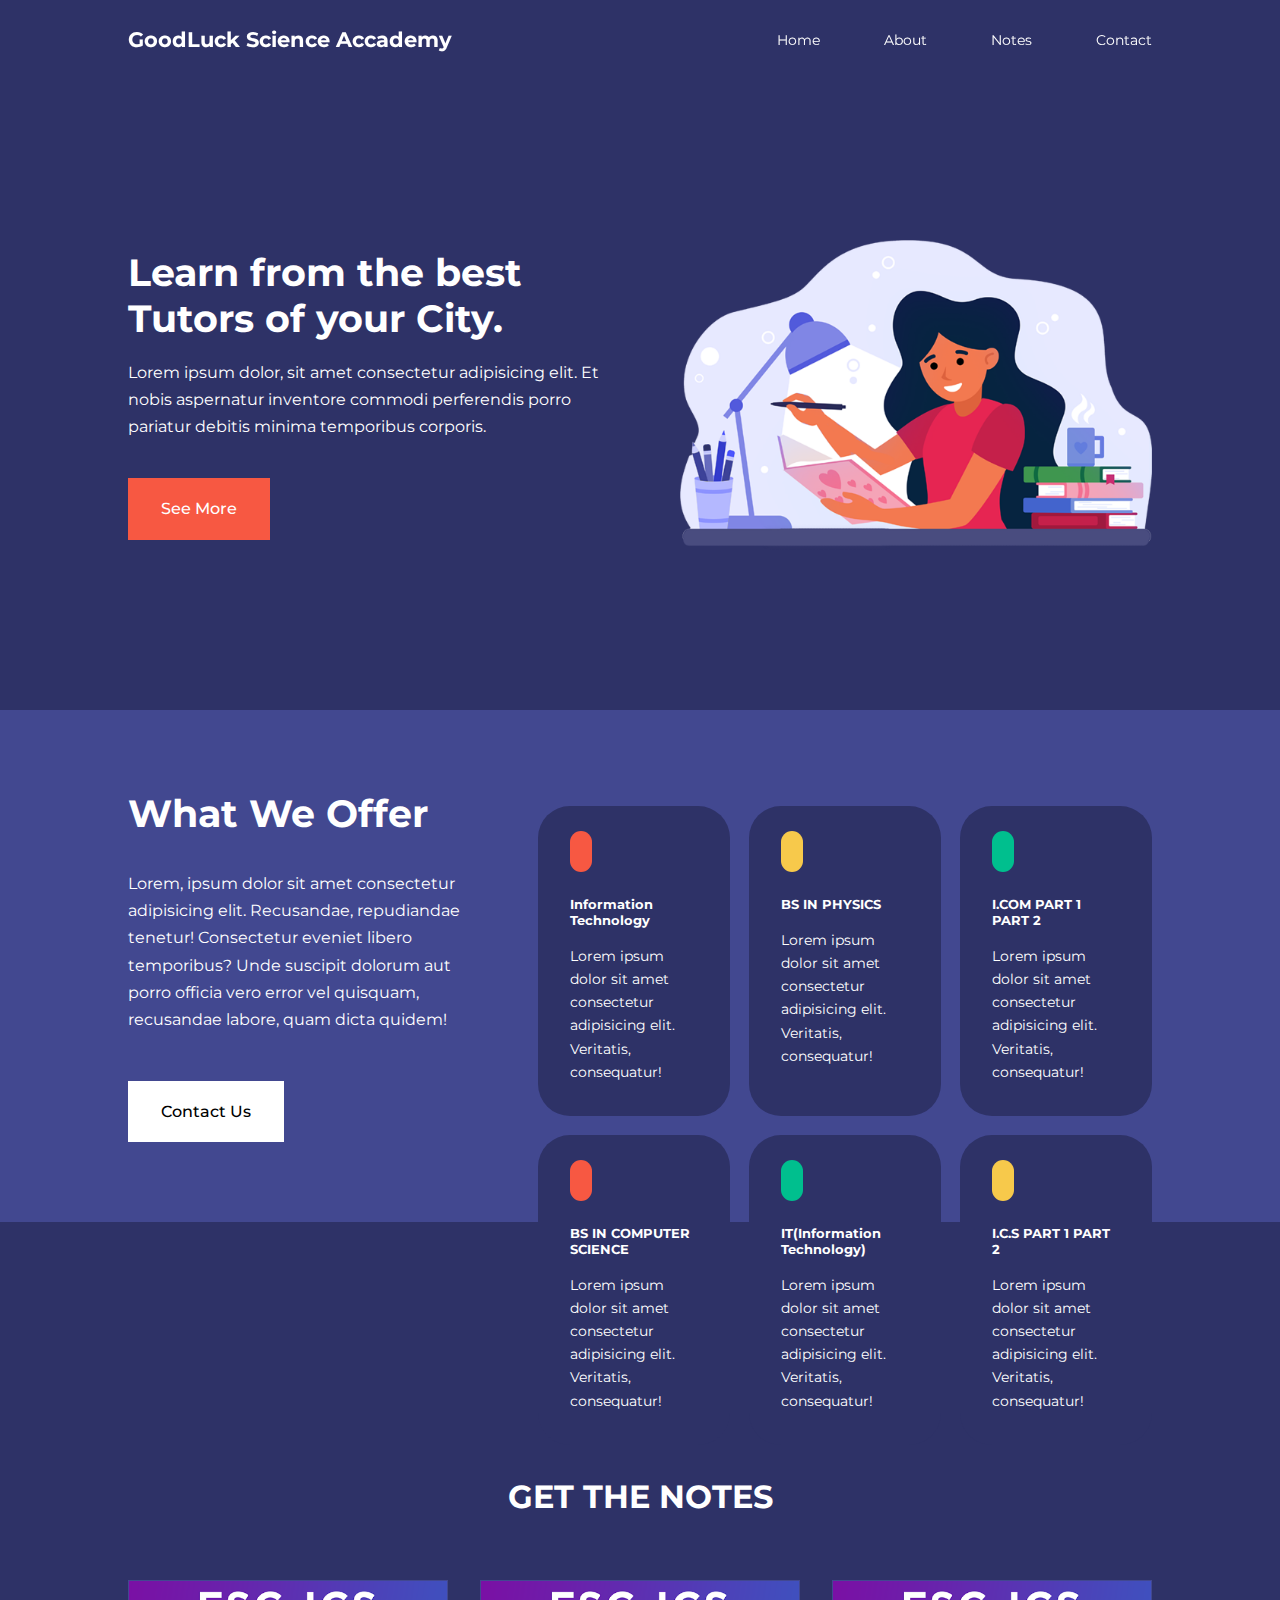
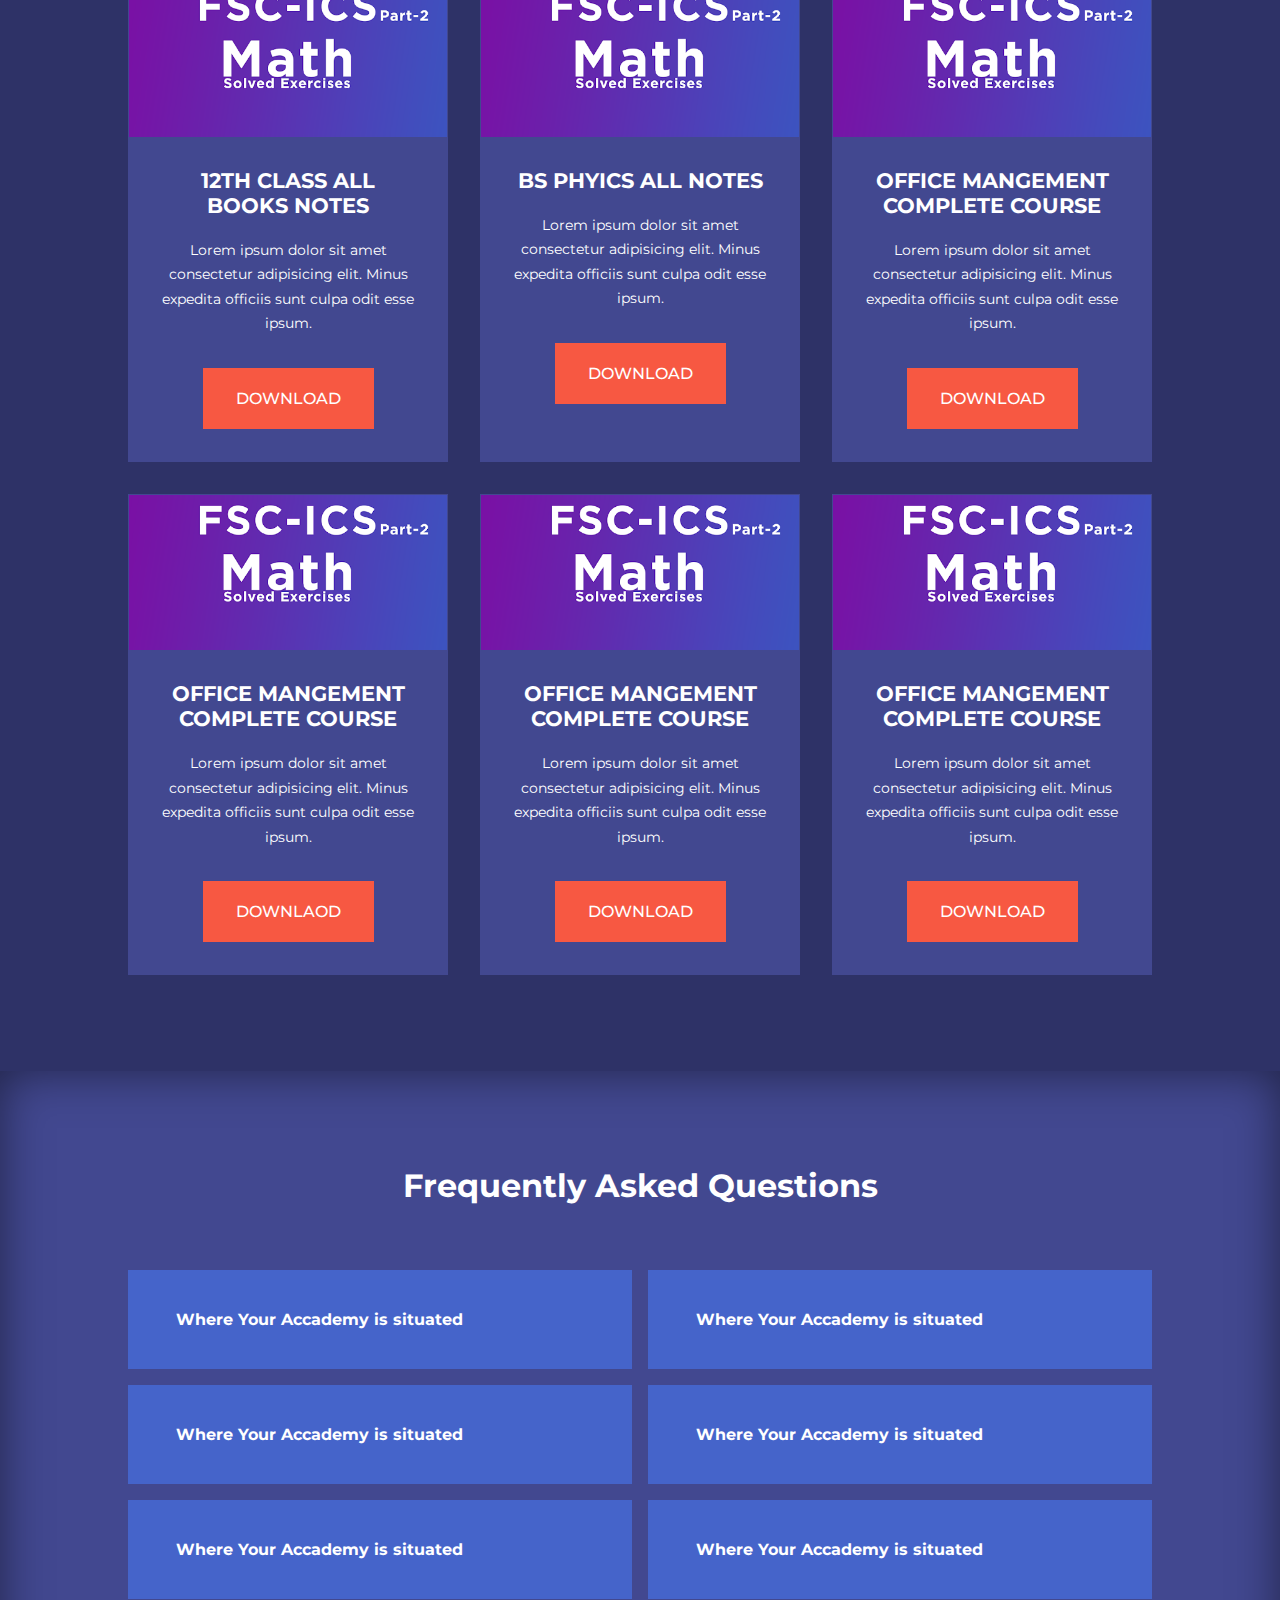
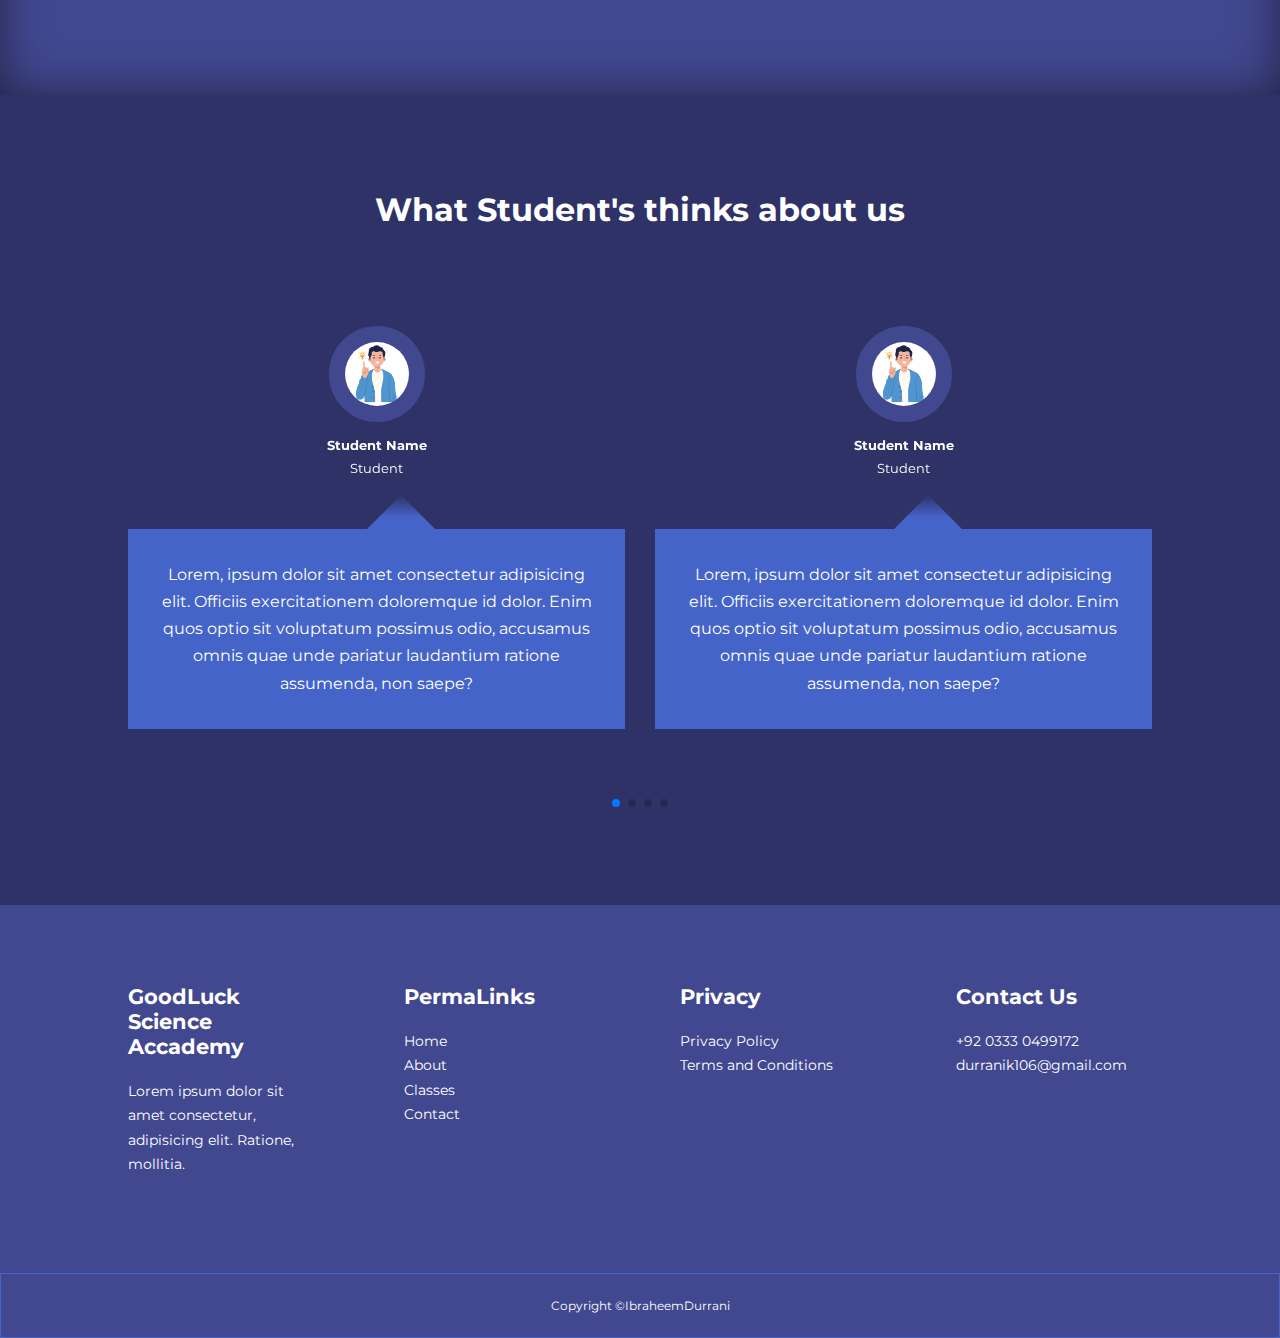
<file: index.html>
<!DOCTYPE html>
<html lang="en">

<head>
    <meta charset="UTF-8">
    <meta http-equiv="X-UA-Compatible" content="IE=edge">
    <meta name="viewport" content="width=device-width, initial-scale=1.0">
    <title>Good Luck Science Accademy</title>
    <link rel="stylesheet" href="./css/style.css">

    <!--ICONSCOUT CDN-->
    <link rel="stylesheet" href="https://unicons.iconscout.com/release/v4.0.0/css/line.css">

    <!--Google Fonts (MONTSERAT)-->
    <link rel="preconnect" href="https://fonts.googleapis.com">
    <link rel="preconnect" href="https://fonts.gstatic.com" crossorigin>
    <link href="https://fonts.googleapis.com/css2?family=Montserrat:wght@300;400;500;600;700&display=swap"
        rel="stylesheet">

    <!--SWIPER JS-->
    <link rel="stylesheet" href="https://cdn.jsdelivr.net/npm/swiper@8/swiper-bundle.min.css" />

</head>

<body>
    <nav>
        <div class="container nav__container">
            <a href="index.html">
                <h4>GoodLuck Science Accademy</h4>
            </a>
            <ul class="nav__menu">
                <li><a href="index.html">Home</a></li>
                <li><a href="about.html">About</a></li>
                <li><a href="./notes.html">Notes</a></li>
                <li><a href="contact.html">Contact</a></li>
            </ul>
            <button id="open-menu-btn"><i class="uil uil-bars"></i></button>
            <button id="close-menu-btn"><i class="uil uil-multiply"></i></button>

        </div>
    </nav>

    <!-- =================================== END OF NAVBAR =====================================================-->

    <header>
        <div class="container header__container">
            <div class="header__left">
                <h1>Learn from the best Tutors of your City.</h1>
                <p>Lorem ipsum dolor, sit amet consectetur adipisicing elit. Et nobis aspernatur inventore commodi
                    perferendis porro pariatur debitis minima temporibus corporis.</p>
                <a href="./about.html" class="btn btn-primary">See More</a>
            </div>

            <div class="header__right">
                <div class="header__right-image">
                    <img src="./Images/heacder-image.png" alt="">
                </div>
            </div>
        </div>
    </header>
    <!-- =================================== END OF HEADER =====================================================-->

    <section class="categories">
        <div class="container categories__container">
            <div class="categories__left">
                <h1>What We Offer</h1>
                <p>Lorem, ipsum dolor sit amet consectetur adipisicing elit. Recusandae, repudiandae tenetur!
                    Consectetur eveniet libero temporibus? Unde suscipit dolorum aut porro officia vero error vel
                    quisquam, recusandae labore, quam dicta quidem!</p>
                <a href="./contact.html" class="btn">Contact Us</a>
            </div>
            <div class="categories__right">
                <article class="category">
                    <span class="category-icon"><i class="uil uil-desktop"></i></span>
                    <h5>Information Technology</h5>
                    <p>Lorem ipsum dolor sit amet consectetur adipisicing elit. Veritatis, consequatur!</p>
                </article>


                <article class="category">
                    <span class="category-icon"><i class="uil uil-desktop"></i></span>
                    <h5>BS IN PHYSICS</h5>
                    <p>Lorem ipsum dolor sit amet consectetur adipisicing elit. Veritatis, consequatur!</p>
                </article>


                <article class="category">
                    <span class="category-icon"><i class="uil uil-desktop"></i></span>
                    <h5>I.COM PART 1 PART 2</h5>
                    <p>Lorem ipsum dolor sit amet consectetur adipisicing elit. Veritatis, consequatur!</p>
                </article>

                <article class="category">
                    <span class="category-icon"><i class="uil uil-desktop"></i></span>
                    <h5>BS IN COMPUTER SCIENCE</h5>
                    <p>Lorem ipsum dolor sit amet consectetur adipisicing elit. Veritatis, consequatur!</p>
                </article>


                <article class="category">
                    <span class="category-icon"><i class="uil uil-desktop"></i></span>
                    <h5>IT(Information Technology)</h5>
                    <p>Lorem ipsum dolor sit amet consectetur adipisicing elit. Veritatis, consequatur!</p>
                </article>


                <article class="category">
                    <span class="category-icon"><i class="uil uil-desktop"></i></span>
                    <h5>I.C.S PART 1 PART 2</h5>
                    <p>Lorem ipsum dolor sit amet consectetur adipisicing elit. Veritatis, consequatur!</p>
                </article>

            </div>
        </div>
    </section>


    <!-- =================================== END OF CATEGORIES =====================================================-->


    <section class="courses">
        <h2>GET THE NOTES</h2>
        <div class="container courses__container">

            <article class="course">
                <div class="course-image">
                    <img src="./Images/img_popular.png" alt="">
                </div>
                <div class="course__info">
                    <h4>12TH CLASS ALL BOOKS NOTES</h4>
                    <p>Lorem ipsum dolor sit amet consectetur adipisicing elit. Minus expedita officiis sunt culpa odit
                        esse ipsum.</p>
                    <a href="./notes.html" class="btn btn-primary">DOWNLOAD</a>
                </div>
            </article>


            <article class="course">
                <div class="course-image">
                    <img src="./Images/img_popular.png" alt="">
                </div>
                <div class="course__info">
                    <h4>BS PHYICS ALL NOTES</h4>
                    <p>Lorem ipsum dolor sit amet consectetur adipisicing elit. Minus expedita officiis sunt culpa odit
                        esse ipsum.</p>
                    <a href="./notes.html" class="btn btn-primary">DOWNLOAD</a>
                </div>
            </article>


            <article class="course">
                <div class="course-image">
                    <img src="./Images/img_popular.png" alt="">
                </div>
                <div class="course__info">
                    <h4>OFFICE MANGEMENT COMPLETE COURSE</h4>
                    <p>Lorem ipsum dolor sit amet consectetur adipisicing elit. Minus expedita officiis sunt culpa odit
                        esse ipsum.</p>
                    <a href="./notes.html" class="btn btn-primary">DOWNLOAD</a>
                </div>
            </article>

            <article class="course">
                <div class="course-image">
                    <img src="./Images/img_popular.png" alt="">
                </div>
                <div class="course__info">
                    <h4>OFFICE MANGEMENT COMPLETE COURSE</h4>
                    <p>Lorem ipsum dolor sit amet consectetur adipisicing elit. Minus expedita officiis sunt culpa odit
                        esse ipsum.</p>
                    <a href="./notes.html" class="btn btn-primary">DOWNLAOD</a>
                </div>
            </article>

            <article class="course">
                <div class="course-image">
                    <img src="./Images/img_popular.png" alt="">
                </div>
                <div class="course__info">
                    <h4>OFFICE MANGEMENT COMPLETE COURSE</h4>
                    <p>Lorem ipsum dolor sit amet consectetur adipisicing elit. Minus expedita officiis sunt culpa odit
                        esse ipsum.</p>
                    <a href="./notes.html" class="btn btn-primary">DOWNLOAD</a>
                </div>
            </article>

            <article class="course">
                <div class="course-image">
                    <img src="./Images/img_popular.png" alt="">
                </div>
                <div class="course__info">
                    <h4>OFFICE MANGEMENT COMPLETE COURSE</h4>
                    <p>Lorem ipsum dolor sit amet consectetur adipisicing elit. Minus expedita officiis sunt culpa odit
                        esse ipsum.</p>
                    <a href="./notes/2nd Year Physics MCQs Solved (taleemcity.com)_Fr.pdf"
                        class="btn btn-primary">DOWNLOAD</a>
                </div>
            </article>
        </div>
    </section>

    <!-- =================================== END OF POPULAR COURSES =====================================================-->

    <section class="faqs">
        <h2>Frequently Asked Questions</h2>
        <div class="container faqs__container">
            <article class="faq">
                <div class="faq__icon"><i class="uil uil-plus"></i></div>
                <div class="question__answer">
                    <h4>Where Your Accademy is situated</h4>
                    <p>Lorem ipsum dolor sit amet consectetur, adipisicing elit. Ea, dignissimos repellat aliquid quasi
                        voluptatum sapiente debitis ipsa adipisci minima ut iste alias nesciunt consequuntur impedit!
                    </p>
                </div>
            </article>


            <article class="faq">
                <div class="faq__icon"><i class="uil uil-plus"></i></div>
                <div class="question__answer">
                    <h4>Where Your Accademy is situated</h4>
                    <p>Lorem ipsum dolor sit amet consectetur, adipisicing elit. Ea, dignissimos repellat aliquid quasi
                        voluptatum sapiente debitis ipsa adipisci minima ut iste alias nesciunt consequuntur impedit!
                    </p>
                </div>
            </article>


            <article class="faq">
                <div class="faq__icon"><i class="uil uil-plus"></i></div>
                <div class="question__answer">
                    <h4>Where Your Accademy is situated</h4>
                    <p>Lorem ipsum dolor sit amet consectetur, adipisicing elit. Ea, dignissimos repellat aliquid quasi
                        voluptatum sapiente debitis ipsa adipisci minima ut iste alias nesciunt consequuntur impedit!
                    </p>
                </div>
            </article>


            <article class="faq">
                <div class="faq__icon"><i class="uil uil-plus"></i></div>
                <div class="question__answer">
                    <h4>Where Your Accademy is situated</h4>
                    <p>Lorem ipsum dolor sit amet consectetur, adipisicing elit. Ea, dignissimos repellat aliquid quasi
                        voluptatum sapiente debitis ipsa adipisci minima ut iste alias nesciunt consequuntur impedit!
                    </p>
                </div>
            </article>


            <article class="faq">
                <div class="faq__icon"><i class="uil uil-plus"></i></div>
                <div class="question__answer">
                    <h4>Where Your Accademy is situated</h4>
                    <p>Lorem ipsum dolor sit amet consectetur, adipisicing elit. Ea, dignissimos repellat aliquid quasi
                        voluptatum sapiente debitis ipsa adipisci minima ut iste alias nesciunt consequuntur impedit!
                    </p>
                </div>
            </article>


            <article class="faq">
                <div class="faq__icon"><i class="uil uil-plus"></i></div>
                <div class="question__answer">
                    <h4>Where Your Accademy is situated</h4>
                    <p>Lorem ipsum dolor sit amet consectetur, adipisicing elit. Ea, dignissimos repellat aliquid quasi
                        voluptatum sapiente debitis ipsa adipisci minima ut iste alias nesciunt consequuntur impedit!
                    </p>
                </div>
            </article>
        </div>
    </section>

    <!-- =================================== END OF FAQs =====================================================-->

    <section class="container testimonials__container mySwiper">
        <h2>What Student's thinks about us</h2>
        <div class="swiper-wrapper">
            <article class="testimonial swiper-slide">
                <div class="avatar"><img src="./Images/testimonials__demo.jpg" alt=""></div>
                <div class="testimonials__info">
                    <h5>Student Name</h5>
                    <small>Student</small>
                    <div class="testimonial__body">
                        <p>Lorem, ipsum dolor sit amet consectetur adipisicing elit. Officiis exercitationem doloremque
                            id dolor. Enim quos optio sit voluptatum possimus odio, accusamus omnis quae unde pariatur
                            laudantium ratione assumenda, non saepe?</p>
                    </div>
                </div>
            </article>


            <article class="testimonial swiper-slide">
                <div class="avatar"><img src="./Images/testimonials__demo.jpg" alt=""></div>
                <div class="testimonials__info">
                    <h5>Student Name</h5>
                    <small>Student</small>
                    <div class="testimonial__body">
                        <p>Lorem, ipsum dolor sit amet consectetur adipisicing elit. Officiis exercitationem doloremque
                            id dolor. Enim quos optio sit voluptatum possimus odio, accusamus omnis quae unde pariatur
                            laudantium ratione assumenda, non saepe?</p>
                    </div>
                </div>
            </article>


            <article class="testimonial swiper-slide">
                <div class="avatar"><img src="./Images/testimonials__demo.jpg" alt=""></div>
                <div class="testimonials__info">
                    <h5>Student Name</h5>
                    <small>Student</small>
                    <div class="testimonial__body">
                        <p>Lorem, ipsum dolor sit amet consectetur adipisicing elit. Officiis exercitationem doloremque
                            id dolor. Enim quos optio sit voluptatum possimus odio, accusamus omnis quae unde pariatur
                            laudantium ratione assumenda, non saepe?</p>
                    </div>
                </div>
            </article>


            <article class="testimonial swiper-slide">
                <div class="avatar"><img src="./Images/testimonials__demo.jpg" alt=""></div>
                <div class="testimonials__info">
                    <h5>Student Name</h5>
                    <small>Student</small>
                    <div class="testimonial__body">
                        <p>Lorem, ipsum dolor sit amet consectetur adipisicing elit. Officiis exercitationem doloremque
                            id dolor. Enim quos optio sit voluptatum possimus odio, accusamus omnis quae unde pariatur
                            laudantium ratione assumenda, non saepe?</p>
                    </div>
                </div>
            </article>


            <article class="testimonial swiper-slide">
                <div class="avatar"><img src="./Images/testimonials__demo.jpg" alt=""></div>
                <div class="testimonials__info">
                    <h5>Student Name</h5>
                    <small>Student</small>
                    <div class="testimonial__body">
                        <p>Lorem, ipsum dolor sit amet consectetur adipisicing elit. Officiis exercitationem doloremque
                            id dolor. Enim quos optio sit voluptatum possimus odio, accusamus omnis quae unde pariatur
                            laudantium ratione assumenda, non saepe?</p>
                    </div>
                </div>
            </article>


        </div>
        <div class="swiper-pagination"></div>
    </section>


    <!-- =================================== END OF TESTIMONIALS =====================================================-->


    <footer>
        <div class="container footer__container">

            <div class="footer__1">
                <a href="index.html" class="footer__logo">
                    <h4>GoodLuck Science Accademy</h4>
                </a>
                <p>Lorem ipsum dolor sit amet consectetur, adipisicing elit. Ratione, mollitia.</p>
            </div>

            <div class="footer__2">
                <h4>PermaLinks</h4>
                <ul class="permalinks">
                    <li>
                        <a href="index.html">Home</a>
                    </li>
                    <li>
                        <a href="index.html">About</a>
                    </li>
                    <li>
                        <a href="index.html">Classes</a>
                    </li>
                    <li>
                        <a href="index.html">Contact</a>
                    </li>
                </ul>
            </div>


            <div class="footer__3">
                <h4>Privacy</h4>
                <ul class="privacy">
                    <li>
                        <a href="#">Privacy Policy</a>
                    </li>
                    <li>
                        <a href="#">Terms and Conditions</a>
                    </li>

                </ul>
            </div>


            <div class="footer__4">
                <h4>Contact Us</h4>
                <div>
                    <p>+92 0333 0499172</p>
                    <p>durranik106@gmail.com
                    <p>
                </div>
                <ul class="footer__socials">
                    <li>
                        <a href="#"><i class="uil uil-facebook"></i></a>
                    </li>
                    <li>
                        <a href="#"><i class="uil uil-instagram-alt"></i></a>
                    </li>
                    <li>
                        <a href="#"><i class="uil uil-twitter"></i></a>
                    </li>
                    <li>
                        <a href="#"><i class="uil uil-linkedin-alt"></i></a>
                    </li>
                </ul>
            </div>



        </div>
        <div class="footer__copyright">
            <small>Copyright &copy;IbraheemDurrani</small>
        </div>
    </footer>


    <script src="https://cdn.jsdelivr.net/npm/swiper@8/swiper-bundle.min.js"></script>
    <script src="./main.js"></script>


    <script>
        var swiper = new Swiper(".mySwiper", {
            slidesPerView: 1,
            spaceBetween: 30,
            pagination: {
                el: ".swiper-pagination",
                clickable: true,
            },
            // when window width is greater then 600px
            breakpoints: {
                600: {
                    slidesPerView: 2,
                }
            }

        });
    </script>
</body>

</html>
</file>
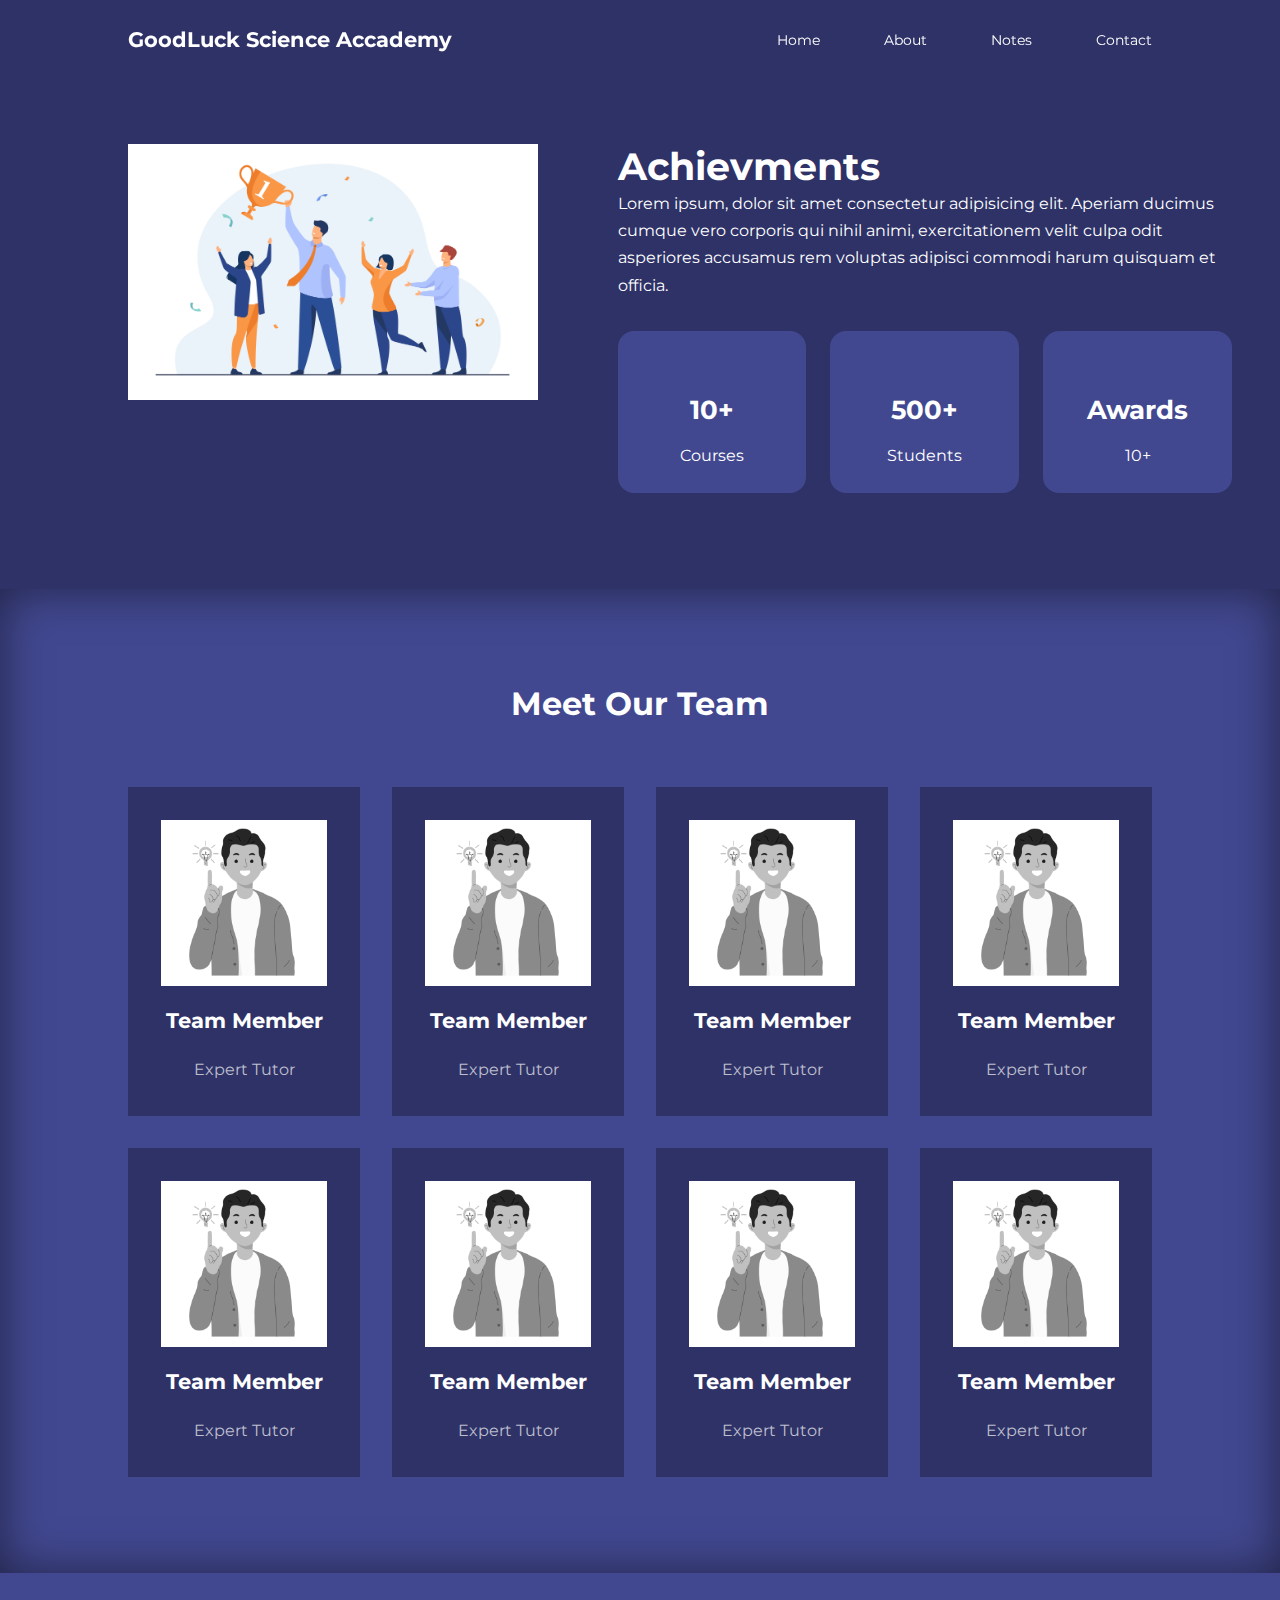
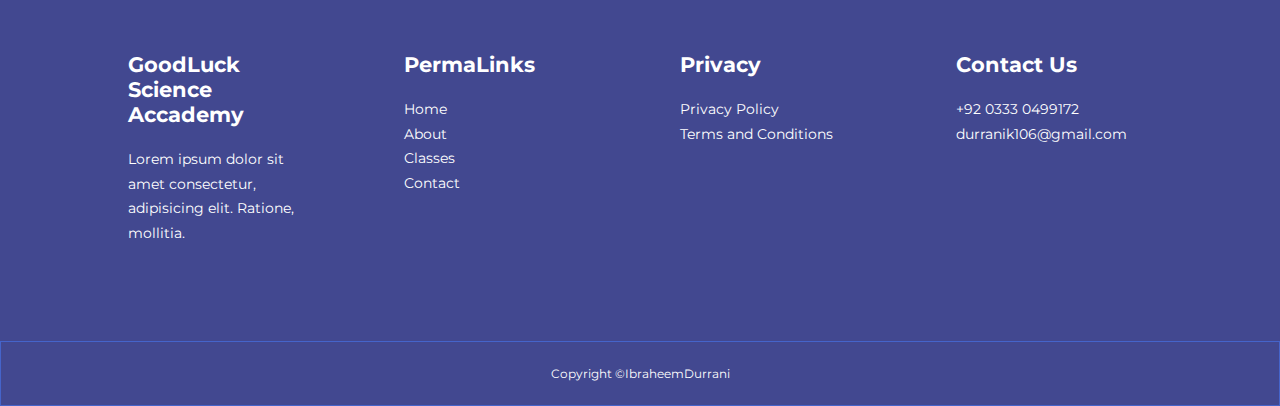
<file: about.html>
<!DOCTYPE html>
<html lang="en">

<head>
    <meta charset="UTF-8">
    <meta http-equiv="X-UA-Compatible" content="IE=edge">
    <meta name="viewport" content="width=device-width, initial-scale=1.0">
    <title>Good Luck Science Accademy</title>
    <link rel="stylesheet" href="./css/style.css">
    <link rel="stylesheet" href="./css/about.css">

    <!--ICONSCOUT CDN-->
    <link rel="stylesheet" href="https://unicons.iconscout.com/release/v4.0.0/css/line.css">

    <!--Google Fonts (MONTSERAT)-->
    <link rel="preconnect" href="https://fonts.googleapis.com">
    <link rel="preconnect" href="https://fonts.gstatic.com" crossorigin>
    <link href="https://fonts.googleapis.com/css2?family=Montserrat:wght@300;400;500;600;700&display=swap"
        rel="stylesheet">



</head>

<body>
    <nav>
        <div class="container nav__container">
            <a href="index.html">
                <h4>GoodLuck Science Accademy</h4>
            </a>
            <ul class="nav__menu">
                <li><a href="index.html">Home</a></li>
                <li><a href="about.html">About</a></li>
                <li><a href="./notes.html">Notes</a></li>
                <li><a href="contact.html">Contact</a></li>
            </ul>
            <button id="open-menu-btn"><i class="uil uil-bars"></i></button>
            <button id="close-menu-btn"><i class="uil uil-multiply"></i></button>

        </div>
    </nav>


    <!-- =================================== END OF NAVBAR =====================================================-->


    <section class="about__achievments">
        <div class="container about__achievments__container">
            <div class="about__achievments-left">
                <img src="./Images/about.achievments.jpg" alt="">
            </div>
            <div class="about__achievments-right">
                <h1>Achievments</h1>
                <p>Lorem ipsum, dolor sit amet consectetur adipisicing elit. Aperiam ducimus cumque vero corporis qui
                    nihil animi, exercitationem velit culpa odit asperiores accusamus rem voluptas adipisci commodi
                    harum quisquam et officia.</p>

                <div class="achievments__cards">
                    <article class="achievment__card">
                        <span class="achievments__icon"><i class="uil uil-video"></i></span>
                        <h3>10+</h3>
                        <p>Courses</p>
                    </article>
                    <article class="achievment__card">
                        <span class="achievments__icon"><i class="uil uil-video"></i></span>
                        <h3>500+</h3>
                        <p>Students</p>
                    </article>
                    <article class="achievment__card">
                        <span class="achievments__icon"><i class="uil uil-video"></i></span>
                        <h3>Awards</h3>
                        <p>10+</p>
                    </article>
                </div>
            </div>
        </div>
    </section>


    <!-- =================================== END OF ACHIEVMENTS =====================================================-->

    <section class="team">
        <h2>Meet Our Team</h2>
        <div class="container team__container">
            <article class="team__member">
                <div class="team__member__image">
                    <img src="./Images/testimonials__demo.jpg" alt="">
                </div>
                <div class="team__member__info">
                    <h4>Team Member</h4>
                    <p>Expert Tutor</p>
                </div>
                <div class="team__member__socials">
                    <a href="#" target="_blank"><i class="uil uil-instagram-alt"></i></a>
                    <a href="#" target="_blank"><i class="uil uil-twitter"></i></a>
                    <a href="#" target="_blank"><i class="uil uil-facebook"></i></a>
                </div>
            </article>
            <article class="team__member">
                <div class="team__member__image">
                    <img src="./Images/testimonials__demo.jpg" alt="">
                </div>
                <div class="team__member__info">
                    <h4>Team Member</h4>
                    <p>Expert Tutor</p>
                </div>
                <div class="team__member__socials">
                    <a href="#" target="_blank"><i class="uil uil-instagram-alt"></i></a>
                    <a href="#" target="_blank"><i class="uil uil-twitter"></i></a>
                    <a href="#" target="_blank"><i class="uil uil-facebook"></i></a>
                </div>
            </article>
            <article class="team__member">
                <div class="team__member__image">
                    <img src="./Images/testimonials__demo.jpg" alt="">
                </div>
                <div class="team__member__info">
                    <h4>Team Member</h4>
                    <p>Expert Tutor</p>
                </div>
                <div class="team__member__socials">
                    <a href="#" target="_blank"><i class="uil uil-instagram-alt"></i></a>
                    <a href="#" target="_blank"><i class="uil uil-twitter"></i></a>
                    <a href="#" target="_blank"><i class="uil uil-facebook"></i></a>
                </div>
            </article>
            <article class="team__member">
                <div class="team__member__image">
                    <img src="./Images/testimonials__demo.jpg" alt="">
                </div>
                <div class="team__member__info">
                    <h4>Team Member</h4>
                    <p>Expert Tutor</p>
                </div>
                <div class="team__member__socials">
                    <a href="#" target="_blank"><i class="uil uil-instagram-alt"></i></a>
                    <a href="#" target="_blank"><i class="uil uil-twitter"></i></a>
                    <a href="#" target="_blank"><i class="uil uil-facebook"></i></a>
                </div>
            </article>
            <article class="team__member">
                <div class="team__member__image">
                    <img src="./Images/testimonials__demo.jpg" alt="">
                </div>
                <div class="team__member__info">
                    <h4>Team Member</h4>
                    <p>Expert Tutor</p>
                </div>
                <div class="team__member__socials">
                    <a href="#" target="_blank"><i class="uil uil-instagram-alt"></i></a>
                    <a href="#" target="_blank"><i class="uil uil-twitter"></i></a>
                    <a href="#" target="_blank"><i class="uil uil-facebook"></i></a>
                </div>
            </article>
            <article class="team__member">
                <div class="team__member__image">
                    <img src="./Images/testimonials__demo.jpg" alt="">
                </div>
                <div class="team__member__info">
                    <h4>Team Member</h4>
                    <p>Expert Tutor</p>
                </div>
                <div class="team__member__socials">
                    <a href="#" target="_blank"><i class="uil uil-instagram-alt"></i></a>
                    <a href="#" target="_blank"><i class="uil uil-twitter"></i></a>
                    <a href="#" target="_blank"><i class="uil uil-facebook"></i></a>
                </div>
            </article>
            <article class="team__member">
                <div class="team__member__image">
                    <img src="./Images/testimonials__demo.jpg" alt="">
                </div>
                <div class="team__member__info">
                    <h4>Team Member</h4>
                    <p>Expert Tutor</p>
                </div>
                <div class="team__member__socials">
                    <a href="#" target="_blank"><i class="uil uil-instagram-alt"></i></a>
                    <a href="#" target="_blank"><i class="uil uil-twitter"></i></a>
                    <a href="#" target="_blank"><i class="uil uil-facebook"></i></a>
                </div>
            </article>
            <article class="team__member">
                <div class="team__member__image">
                    <img src="./Images/testimonials__demo.jpg" alt="">
                </div>
                <div class="team__member__info">
                    <h4>Team Member</h4>
                    <p>Expert Tutor</p>
                </div>
                <div class="team__member__socials">
                    <a href="#" target="_blank"><i class="uil uil-instagram-alt"></i></a>
                    <a href="#" target="_blank"><i class="uil uil-twitter"></i></a>
                    <a href="#" target="_blank"><i class="uil uil-facebook"></i></a>
                </div>
            </article>
        </div>
    </section>







    <footer>
        <div class="container footer__container">

            <div class="footer__1">
                <a href="index.html" class="footer__logo">
                    <h4>GoodLuck Science Accademy</h4>
                </a>
                <p>Lorem ipsum dolor sit amet consectetur, adipisicing elit. Ratione, mollitia.</p>
            </div>

            <div class="footer__2">
                <h4>PermaLinks</h4>
                <ul class="permalinks">
                    <li>
                        <a href="index.html">Home</a>
                    </li>
                    <li>
                        <a href="index.html">About</a>
                    </li>
                    <li>
                        <a href="index.html">Classes</a>
                    </li>
                    <li>
                        <a href="index.html">Contact</a>
                    </li>
                </ul>
            </div>


            <div class="footer__3">
                <h4>Privacy</h4>
                <ul class="privacy">
                    <li>
                        <a href="#">Privacy Policy</a>
                    </li>
                    <li>
                        <a href="#">Terms and Conditions</a>
                    </li>

                </ul>
            </div>


            <div class="footer__4">
                <h4>Contact Us</h4>
                <div>
                    <p>+92 0333 0499172</p>
                    <p>durranik106@gmail.com
                    <p>
                </div>
                <ul class="footer__socials">
                    <li>
                        <a href="#"><i class="uil uil-facebook"></i></a>
                    </li>
                    <li>
                        <a href="#"><i class="uil uil-instagram-alt"></i></a>
                    </li>
                    <li>
                        <a href="#"><i class="uil uil-twitter"></i></a>
                    </li>
                    <li>
                        <a href="#"><i class="uil uil-linkedin-alt"></i></a>
                    </li>
                </ul>
            </div>



        </div>
        <div class="footer__copyright">
            <small>Copyright &copy;IbraheemDurrani</small>
        </div>
    </footer>



    <script src="./main.js"></script>



</body>

</html>
</file>
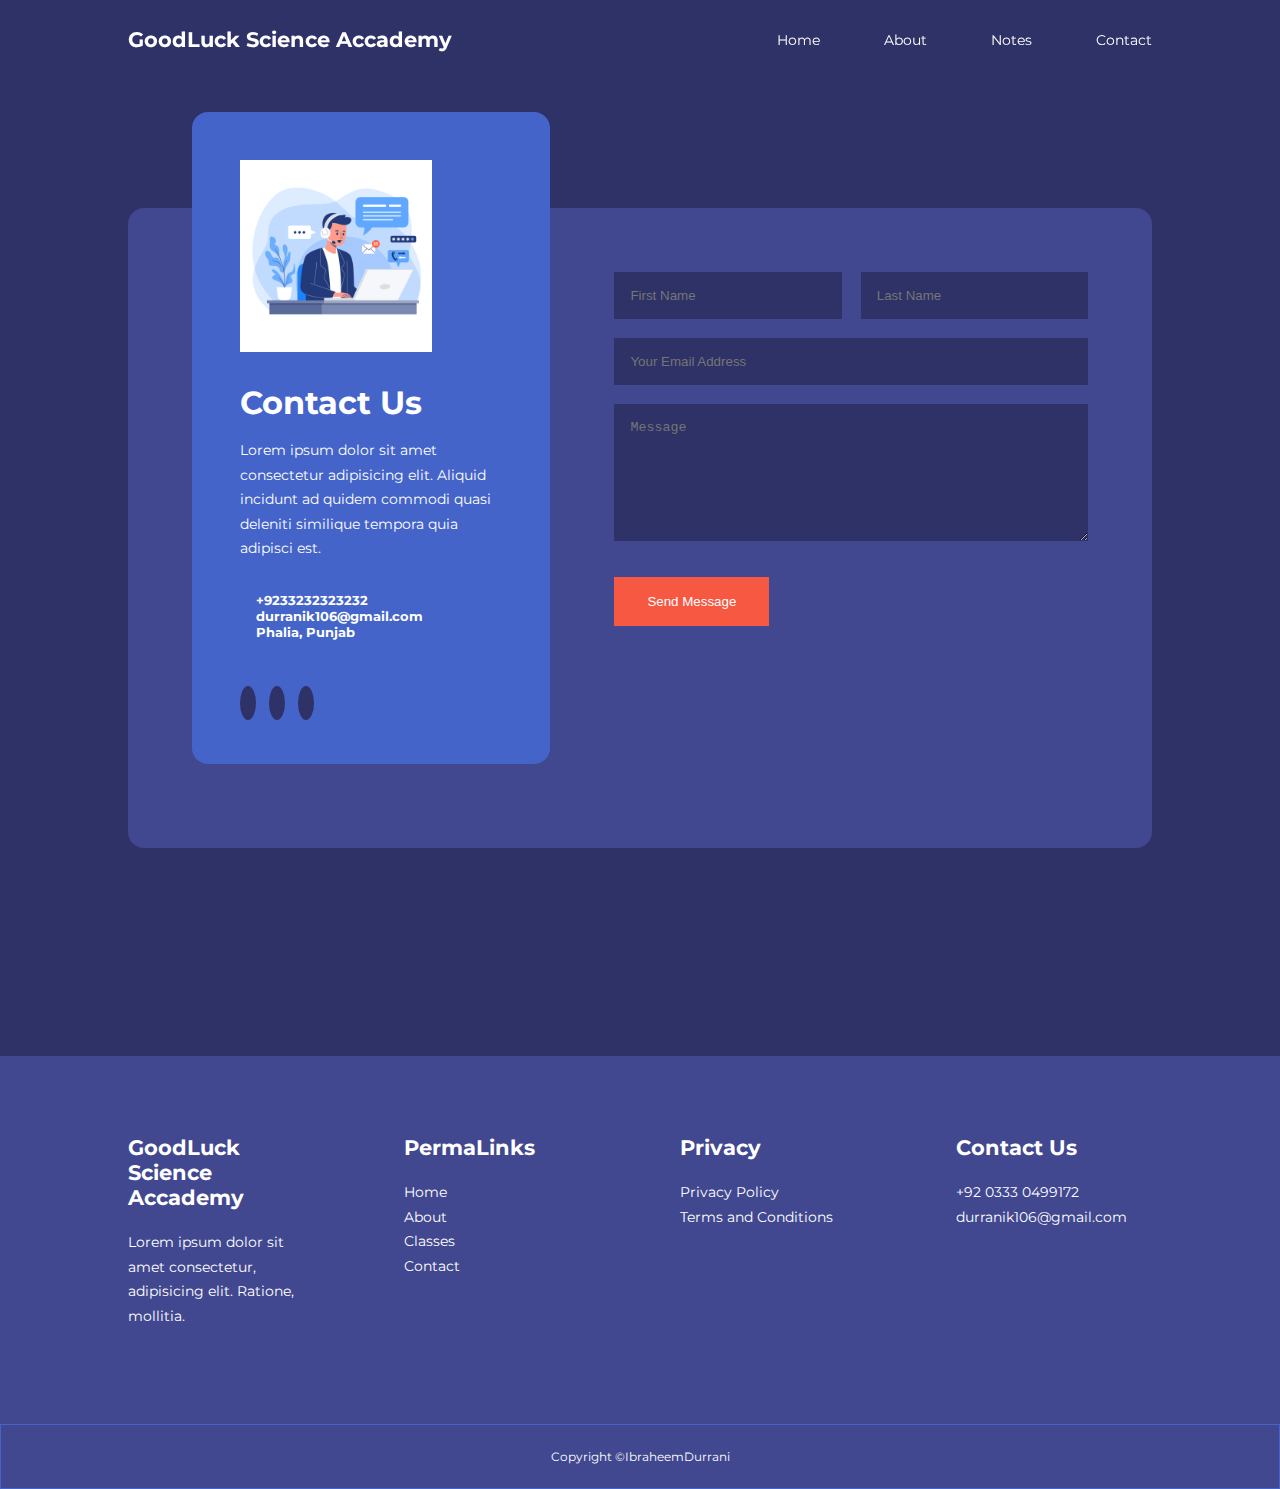
<file: contact.html>
<!DOCTYPE html>
<html lang="en">

<head>
    <meta charset="UTF-8">
    <meta http-equiv="X-UA-Compatible" content="IE=edge">
    <meta name="viewport" content="width=device-width, initial-scale=1.0">
    <title>Good Luck Science Accademy</title>
    <link rel="stylesheet" href="./css/style.css">
    <link rel="stylesheet" href="css/contact.css">

    <!--ICONSCOUT CDN-->
    <link rel="stylesheet" href="https://unicons.iconscout.com/release/v4.0.0/css/line.css">

    <!--Google Fonts (MONTSERAT)-->
    <link rel="preconnect" href="https://fonts.googleapis.com">
    <link rel="preconnect" href="https://fonts.gstatic.com" crossorigin>
    <link href="https://fonts.googleapis.com/css2?family=Montserrat:wght@300;400;500;600;700&display=swap"
        rel="stylesheet">

    

</head>

<body>
    <nav>
        <div class="container nav__container">
            <a href="index.html">
                <h4>GoodLuck Science Accademy</h4>
            </a>
            <ul class="nav__menu">
                <li><a href="index.html">Home</a></li>
                <li><a href="about.html">About</a></li>
                <li><a href="./notes.html">Notes</a></li>
                <li><a href="contact.html">Contact</a></li>
            </ul>
            <button id="open-menu-btn"><i class="uil uil-bars"></i></button>
            <button id="close-menu-btn"><i class="uil uil-multiply"></i></button>

        </div>
    </nav>


    <section class="contact">
        <div class="container contact__container">
            <aside class="contact__aside">
                <div class="aside__image">
                    <img src="./Images/contact us.jpg" alt="">
                </div>
                <h2>Contact Us</h2>
                <p>Lorem ipsum dolor sit amet consectetur adipisicing elit. Aliquid incidunt ad quidem commodi quasi
                    deleniti similique tempora quia adipisci est.</p>
                <ul class="contact__details">
                    <li>
                        <i class="uil uil-phone"></i>
                        <h5>+9233232323232</h5>
                    </li>
                    <li>
                        <i class="uil uil-envelope"></i>
                        <h5>durranik106@gmail.com</h5>
                    </li>
                    <li>
                        <i class="uil uil-location-pin-alt"></i>
                        <h5>Phalia, Punjab</h5>
                    </li>
                </ul>


                <ul class="contact__socials">
                    <li>
                        <a href="#"><i class="uil uil-facebook"></i></a>
                    </li>
                
                <li>
                    <a href="#"><i class="uil uil-instagram-alt"></i></a>
                </li>
                <li>
                    <a href="#"><i class="uil uil-twitter"></i></a>
                </li>
                </ul>
            </aside>

<form action="https://formspree.io/f/xayzjwpl" method="POST">
<div class="form__name">
    <input type="text" name="First Name" placeholder="First Name" required>
    <input type="text" name="Last Name" placeholder="Last Name" required>
</div>
<input type="emial" name="Email Address" placeholder="Your Email Address" required>
<textarea name="Message"  rows="7" required placeholder="Message"></textarea>
<button type="submit" class="btn btn-primary">Send Message</button>

</form>




        </div>
    </section>







    <footer>
        <div class="container footer__container">

            <div class="footer__1">
                <a href="index.html" class="footer__logo">
                    <h4>GoodLuck Science Accademy</h4>
                </a>
                <p>Lorem ipsum dolor sit amet consectetur, adipisicing elit. Ratione, mollitia.</p>
            </div>

            <div class="footer__2">
                <h4>PermaLinks</h4>
                <ul class="permalinks">
                    <li>
                        <a href="index.html">Home</a>
                    </li>
                    <li>
                        <a href="index.html">About</a>
                    </li>
                    <li>
                        <a href="index.html">Classes</a>
                    </li>
                    <li>
                        <a href="index.html">Contact</a>
                    </li>
                </ul>
            </div>


            <div class="footer__3">
                <h4>Privacy</h4>
                <ul class="privacy">
                    <li>
                        <a href="#">Privacy Policy</a>
                    </li>
                    <li>
                        <a href="#">Terms and Conditions</a>
                    </li>

                </ul>
            </div>


            <div class="footer__4">
                <h4>Contact Us</h4>
                <div>
                    <p>+92 0333 0499172</p>
                    <p>durranik106@gmail.com
                    <p>
                </div>
                <ul class="footer__socials">
                    <li>
                        <a href="#"><i class="uil uil-facebook"></i></a>
                    </li>
                    <li>
                        <a href="#"><i class="uil uil-instagram-alt"></i></a>
                    </li>
                    <li>
                        <a href="#"><i class="uil uil-twitter"></i></a>
                    </li>
                    <li>
                        <a href="#"><i class="uil uil-linkedin-alt"></i></a>
                    </li>
                </ul>
            </div>



        </div>
        <div class="footer__copyright">
            <small>Copyright &copy;IbraheemDurrani</small>
        </div>
    </footer>


    <script src="./main.js"></script>

</body>

</html>
</file>
<file: css/style.css>
*{
    margin: 0px;
    padding: 0px;
    border: 0px;
    outline: 0px;
    text-decoration: none;
    list-style: none;
    box-sizing: border-box;
}

:root{
    --color-primary: #4564ca;
    --color-success: #00bf8e;
    --color-warning: #f7c94b;
    --color-danger: #f75842;
    --color-white: #ffffff;
    --color-light: rgba(255, 255, 255, 0.7);
    --color-black: #000;
    --color-bg: #fefefe;
    --color-bg1: #2e3267;
    --color-bg2: #424890;
    --container-width-lg: 80% ;
    --container-width-md: 90% ;
    --container-width-sm: 94% ;
    --transition: all 400ms ease;
}

body{
    font-family: 'Montserrat', sans-serif;
    line-height: 1.7;
    color: var(--color-white);
    background: var(--color-bg1);
}

.container{
    width: var(--container-width-lg);
    margin: 0 auto;
}

section {
    padding: 6rem 0;
}

section h2 {
    text-align: center;
    margin-bottom: 4rem;
}

h1,h2,h3,h4,h5{
    line-height: 1.2;
}

h1{
    font-size: 2.4rem;
}
h2{
    font-size: 2rem;
}
h3{
    font-size: 1.6rem;
}
h4{
    font-size: 1.3rem;
}

a {
    color: var(--color-white);
}

img {
    width: 100%;
    display: block;
    object-fit: cover;
}

.btn {
    display: inline-block;
    background-color: var(--color-white);
    color: var(--color-black);
    padding: 1rem 2rem;
    border: 1px solid transparent;
    font-weight: 500;
    transition: var(--transition);
}

.btn:hover{
    background: transparent;
    color: var(--color-white);
    border-color: var(--color-white);
}

.btn-primary{
    background: var(--color-danger);
    color: var(--color-white);
}

/* ============================= NAVBAR =====================================*/

nav {
    background-color:transparent;
    width: 100vw;
    height: 5rem;
    position: fixed;
    top: 0;
    z-index: 11;
}

.nav__container{
    height: 5rem;
    display: flex;
    justify-content: space-between;
    align-items: center;
}

/* change navbar styles on scrolling using javascript */
.window-scroll {
    background: var(--color-primary);
    box-shadow: 0 1rem 2rem rgba(0,0,0,0.3);
}

nav button {
    display: none;
}

.nav__menu{
    display: flex;
    align-items: center;
    gap: 4rem;
}
.nav__menu a{
   font-size: 0.9rem;
   transition: var(--transition);
}
.nav__menu a:hover{
   font-size: 0.9rem;
   color: var(--color-bg2);
}

/* ============================= HEADER =====================================*/

header {
    position: relative;
    top: 5rem;
    overflow: hidden;
    height: 70vh;
    margin-bottom: 5rem;
}

.header__container{
    display: grid;
    grid-template-columns: 1fr 1fr;
    align-items: center;
    gap: 5rem;
    height: 100%;
}

.header__left p {
    margin: 1rem 0 2.4rem;
}

/* ============================= CATEGORIES =====================================*/
.categories{
    background-color: var(--color-bg2);
    height: 32rem;
}
.categories h1{
   line-height: 1rem;
   margin-bottom: 3rem;
}
.categories__container{
display: grid;
grid-template-columns: 40% 60%;
/* gap: 4rem; */

}

.categories__left{
    margin-right: 4rem;
}
.categories__left p {
    margin: 1rem 0 3rem;
}
.categories__right  {
    display: grid;
    grid-template-columns: repeat(3,1fr);
    gap: 1.2rem;
}

.category {
    background: var(--color-bg1);
    padding: 2rem;
    border-radius: 2rem;
    transition: var(--transition);
}

.category:hover{
    box-shadow: 0 3rem 3rem rgba(0,0,0,0.3);
}

.category-icon{
    background: var(--color-primary);
    padding: 0.7rem;
    border-radius: 0.9rem;
}

.category h5{
    margin: 2rem 0 1rem;

}

.category p {
    font-size: 0.85rem;
}
.category:nth-child(1) .category-icon{
    background-color: var(--color-danger);
}
.category:nth-child(2) .category-icon{
    background-color: var(--color-warning);
}
.category:nth-child(3) .category-icon{
    background-color: var(--color-success);
}
.category:nth-child(6) .category-icon{
    background-color: var(--color-warning);
}
.category:nth-child(4) .category-icon{
    background-color: var(--color-danger);
}
.category:nth-child(5) .category-icon{
    background-color: var(--color-success);
}


/* =============================  POPULAR COURSES =====================================*/

.courses{
    margin-top: 10rem;
}

.courses__container{
    display: grid;
    grid-template-columns: repeat(3, 1fr);
    gap: 2rem;
}

.course{
    background: var(--color-bg2);
    text-align: center;
    border: 1px solid transparent;

}

.course:hover{
    background: transparent;
    border-color: var(--color-primary);
    transition: var(--transition);
}

.course__info{
    padding: 2rem;
}

.course__info p {
    margin: 1.2rem 0 2rem;
    font-size: 0.9rem;
}

/* =============================  FAQs =====================================*/

.faqs{
    background: var(--color-bg2);
    box-shadow: inset 0 0 3rem rgba(0,0,0,0.5);
}

.faqs__container{
    display: grid;
    grid-template-columns: 1fr 1fr;
    gap: 1rem;
}

.faq{
    padding: 2rem;
    display: flex;
    align-items: center;
    gap: 1.4;
    height: fit-content;
    background: var(--color-primary);
    cursor: pointer;
}

.faq h4{
    font-size: 1rem;
    line-height: 2.2;
}

.faq__icon{
align-self: flex-start;
font-size: 1.2rem;
margin-right: 1rem;
}

.faq p{
    margin-top: 0.8rem;
    display: none;
}

.faq.open p {
    display: block;
}


/* =============================  TESTIMONIALS SECTION =====================================*/

.testimonials__container{
    overflow-x: hidden;
    position: relative;
    margin-bottom: 5rem;
}

.testimonial{
    padding-top: 2rem;
}

.avatar{
    width: 6rem;
    height:6rem;
    border-radius: 50%;
    overflow: hidden;
    margin: 0 auto 1rem;
    border: 1rem solid var(--color-bg2);
}

.testimonials__info{
    text-align: center;
}

.testimonial__body{
    background: var(--color-primary);
    padding: 2rem;
    margin-top: 3rem;
    position: relative;

}

.testimonial__body::before {
    content: "";
    display: block;
    background: linear-gradient(
    135deg,
    transparent, 
    var(--color-primary),
    var(--color-primary),
    var(--color-primary)
    );

    width: 3rem;
    height: 3rem;
    position: absolute;
    left: 50%;
    top: -1.5rem;
    transform: rotate(45deg);
}


/* =============================  FOOTER SECTION =====================================*/

footer{
    background: var(--color-bg2);
    padding-top: 5rem;
    font-size: 0.9rem;
}

.footer__container{
    display: grid;
    grid-template-columns: repeat(4, 1fr);
    gap: 5rem;
}

.footer__container > div h4 {
    margin-bottom: 1.2rem;

}

.footer__1 p {
    margin: 0 0 2rem;
}

.footer ul li {
    margin-bottom: 0.7rem;
}

.footer ul li a:hover{
    text-decoration: underline;
}

.footer__socials{
    display: flex;
    gap: 1rem;
    font-size: 1.2rem;
    margin-top: 2rem;
}

.footer__copyright{
    text-align: center;
    margin-top: 4rem;
    padding: 1.2rem 0;
    border: solid 1px var(--color-primary);
}


/* =====================================================MEDIA QUERIES ( TABLETS )==========================================*/

@media(max-width: 1024px) {


.container{
    width: var(--container-width-md);
    margin: 0 auto;
}

h1 {
    font-size: 2rem;
}

h2{
    font-size: 1.7rem;
}

h3{
    font-size: 1.4rem;
}

h4{
    font-size: 1.2rem;
}
/* ============================= NAVBAR =====================================*/
nav button {
    display: inline-block;
    background: transparent;
    font-size: 1.8rem;
    color: var(--color-white);
    cursor: pointer;
}

nav button#close-menu-btn{
    display: none;
}

.nav__menu{
    position: fixed;
    top: 5rem;
    right: 5%;
    height: fit-content;
    width: 18rem;
    flex-direction: column;
    gap: 0;
    display: none;

}


.nav__menu li {
    width: 100%;
    height: 5.8rem;
    animation: animateNavItems 400ms linear forwards;
    transform-origin: top right;
    opacity: 0;
}

.nav__menu li:nth-child(2){
    animation-delay: 200ms;
}
.nav__menu li:nth-child(3){
    animation-delay: 400ms;
}
.nav__menu li:nth-child(4){
    animation-delay: 600ms;
}

@keyframes animateNavItems {
    0% {
transform: rotateZ(-90deg);
    }
    100%{
        transform: rotateZ(0);
        opacity: 1;
    }
}
.nav__menu li a {
   background: var(--color-primary);
   box-shadow: -4rem 6rem 10rem rgba(0,0,0,0.6);
   width: 100%;
   height: 100%;
   display: grid;
   place-items: center;
    
}
.nav__menu li a:hover {
background-color: var(--color-bg1);
color: var(--color-white);

}

/* ============================= HEADER =====================================*/

header {
    height: 52vh;
    margin-bottom: 4rem;
}

.header__container{
    gap: 0;
    padding-bottom: 3rem;
}

/* ============================= CATEGORIES =====================================*/

.categories {
    height: auto;
}
.categories__container{
    grid-template-columns: 1fr;
    gap: 3rem;
}
.categories__left{
    margin-right: 0;
}

/* ============================= GET THE NOTES =====================================*/
.courses{
    margin-top: 0;
}

.courses__container{
    grid-template-columns: 1fr 1fr;
}

/* ============================= FAQs =====================================*/
.faqs__container{
    grid-template-columns: 1fr;
}

.faq{
    padding: 1.5rem;
}

/* ============================= FOOTER =====================================*/
.footer__container {
    grid-template-columns: 1fr 1fr;
}

}

/* ============================== MEDIA QUERRIES (PHONES) ========================== */
    
@media(max-width: 600px){
   .container{
    width: var(--container-width-sm);
   }
/* ============================= NAVBAR =====================================*/
.nav__menu{
    right: 3%;
}

header{
    height: 100vh;
}
/* ============================= HEADER =====================================*/
.header__container{
    grid-template-columns: 1fr;
    text-align: center;
    margin-top: 0;
}

.header__left p {
    margin-bottom: 1.3rem;
}

/* ============================= CATEGORIES =====================================*/

.categories__right{
    grid-template-columns: 1fr 1fr;
    gap: 0.7rem;
}

.category{
    padding: 1rem;
    border-radius: 1rem;
}

.category-icon{
    margin-top: 4px;
    display: inline-block;
}

/* ============================= COURSES=====================================*/
.courses__container{
    grid-template-columns: 1fr;
}
/* ============================= TESTIMONIALS =====================================*/
.testimonial__body{
    padding: 1.2rem;
}

/* ============================= FOOTER =====================================*/
.footer__container{
    grid-template-columns: 1fr;
    text-align: center;
    gap: 2rem;
}

.footer__1 p{
    margin: 1rem auto;
}

.footer__socials{
    justify-content: center;
}

}
</file>
<file: css/about.css>
/* ========================== ACHIEVMENTS =========================*/

.about__achievments {
    margin-top: 3rem;
}

.about__achievments__container{
    display: grid;
    grid-template-columns: 40% 60%;
    gap: 5rem;
}

.about__achievments__right > p {
    margin: 1.6rem 0 2.5rem;
}

.achievments__cards{
    display: grid;
    grid-template-columns: repeat(3, 1fr);
    gap: 1.5rem;
}

.achievment__card{
    background: var(--color-bg2);
    padding: 1.5rem;
    border-radius: 1rem;
    text-align: center;
    margin-top: 2rem;
}
.achievment__card:hover{
background:var(--color-bg1);
box-shadow: 0 3rem 4rem rgba(0,0,0,0.3);
transition: var(--transition);
}

.achievments__icon{
    background: var(--color-danger);
    padding-left: 1rem;
    padding-right: 1rem;
    border-radius: 1rem;
    display: inline-block;
    margin-bottom: 2rem;
    font-size: 2rem;
}

.achievment__card:nth-child(1)
.achievments__icon{
    background: var(--color-primary);
}
.achievment__card:nth-child(2)
.achievments__icon{
    background: var(--color-success);
}

.achievment__card p {
    margin-top: 1rem;
}

/* ========================== Team Member =========================*/

.team {
    background: var(--color-bg2);
    box-shadow: inset 0 0 3rem rgba(0,0,0,0.5);

}

.team__container{
    display: grid;
    grid-template-columns: repeat(4, 1fr);
    gap: 2rem;
}

.team__member{
    background: var(--color-bg1);
    padding: 2rem;
    border: 1px solid transparent;
    transition: var(--transition);
    position: relative;
    overflow: hidden;
}
.team__member:hover{ 
    background: transparent;
    border-color: var(--color-primary);
}
.team__member__image img{
    filter: saturate(0);
}
.team__member__image:hover img{
    filter: saturate(1);
}

.team__member__info *{
text-align: center;
margin-top: 1.4rem;
}

.team__member__info p {
    color: var(--color-light);
}

.team__member__socials{
    position: absolute;
    top: 50%;
    transform: translateY(-50%);
    right: -100%;
    display: flex;
    flex-direction: column;
    background: var(--color-primary);
    border-radius: 1rem 0 0 1rem;
    box-shadow: -2rem 0 2rem rgba(0,0,0,0.3);
    transition: var(--transition);
    
}

.team__member__socials a{
    padding: 1rem;
}

.team__member:hover 
.team__member__socials {
    right: 0;

}


/* ========================== MEDIA QUERRY FOR ( ABOUT ) =========================*/

@media(max-width:1024px){
    .about__achievments{
        margin-top: 2rem;
    }

    .about__achievments__container{
        grid-template-columns: 1fr;
        gap: 4rem;
    }
.about__achievments__left{
    width: 80%;
    margin: 0 auto;
}

.team__container{
    grid-template-columns: repeat(3, 1fr);
    gap: 1.5rem;
}

.team__member{
    padding: 1rem;
}

}/* ========================== MEDIA QUERRY FOR ( MOBILE ) =========================*/

@media(max-width:600px){
    .achievments__cards{
 gap: 0.7rem;
        grid-template-columns: 1fr 1fr;
    }

    .team__container{
        grid-template-columns: 1fr 1fr;
        gap: 0.7rem;
    }

    .team__member{
        padding: 0;
    }

    .team__member p {
        margin-bottom: 1.5rem;
    }

    


}
</file>
<file: css/contact.css>
.contact__container{
    background: var(--color-bg2);
    padding: 4rem;
    display: grid;
    grid-template-columns: 40% 60%;
    gap: 4rem;
    height: 40rem;
    margin: 7rem auto;
    border-radius: 1rem;

}

/* =================================== ASIDE ==================================== */
.contact__aside{
    background: var(--color-primary);
    padding: 3rem;
    border-radius: 1rem;
    position: relative;
    bottom: 10rem;
}

.aside__image{
    width: 12rem;
    margin-bottom: 2rem;

}

.contact__aside h2 {
    text-align: left;
    margin-bottom: 1rem;
}

.contact__aside p {
    font-size: 0.9rem;
    margin-bottom: 2rem;
}

.contact__details li{
display: flex;
gap: 1rem;
text-align: center;
}

.contact__socials{
display: flex;
    gap: 0.8rem;
    margin-top: 3rem;
}

.contact__socials li a {
    background: var(--color-bg1);
    padding: 0.5rem;
    border-radius: 50%;
    font-size: 0.9rem;
}
.contact__socials a:hover {
    background:transparent;
   
}
/* =================================== FORM ==================================== */

form {
    display: flex;
    flex-direction: column;
    gap: 1.2rem;
    margin-right: 4rem;
}

.form__name{
    display: flex;
    gap: 1.2rem;

}

form input[type ="text"] {
    width:50% }

    input, textarea {
        width: 100%;
        padding: 1rem;
        background: var(--color-bg1);
        color: var(--color-white);
    }

    form .btn{
        width: max-content;
        margin-top: 1rem;
        cursor: pointer;
    }

/* =================================== MEDIA QUERRY FOR TABLETS ==================================== */
@media(max-width:1024px){
    form {
padding-bottom: 0;
    }

    .contact__container {
        gap: 1.5rem;
        margin-top: 3rem;
        height: auto;
        padding: 1.5rem;
    }

    .contact__aside{
        width: auto;
        padding: 1.5rem;
        bottom: 0;
    }

    form {
        align-self: center;
        margin-right: 1.5rem;
    }


}

/* =================================== MEDIA QUERRY FOR MOBILE ==================================== */
@media(max-width:600px){

    .contact__container{
        grid-template-columns: 1fr;
        gap: 3rem;
        margin-top: 0;
        padding: 0;
    }

    form {
        margin: 0 1.5rem 3rem;
    }
.form__name{
    flex-direction: column;

}

.form__name input {
    width: 100%;
}
.form__name input[type='text'] {
    width: 100%;
}
}
</file>
